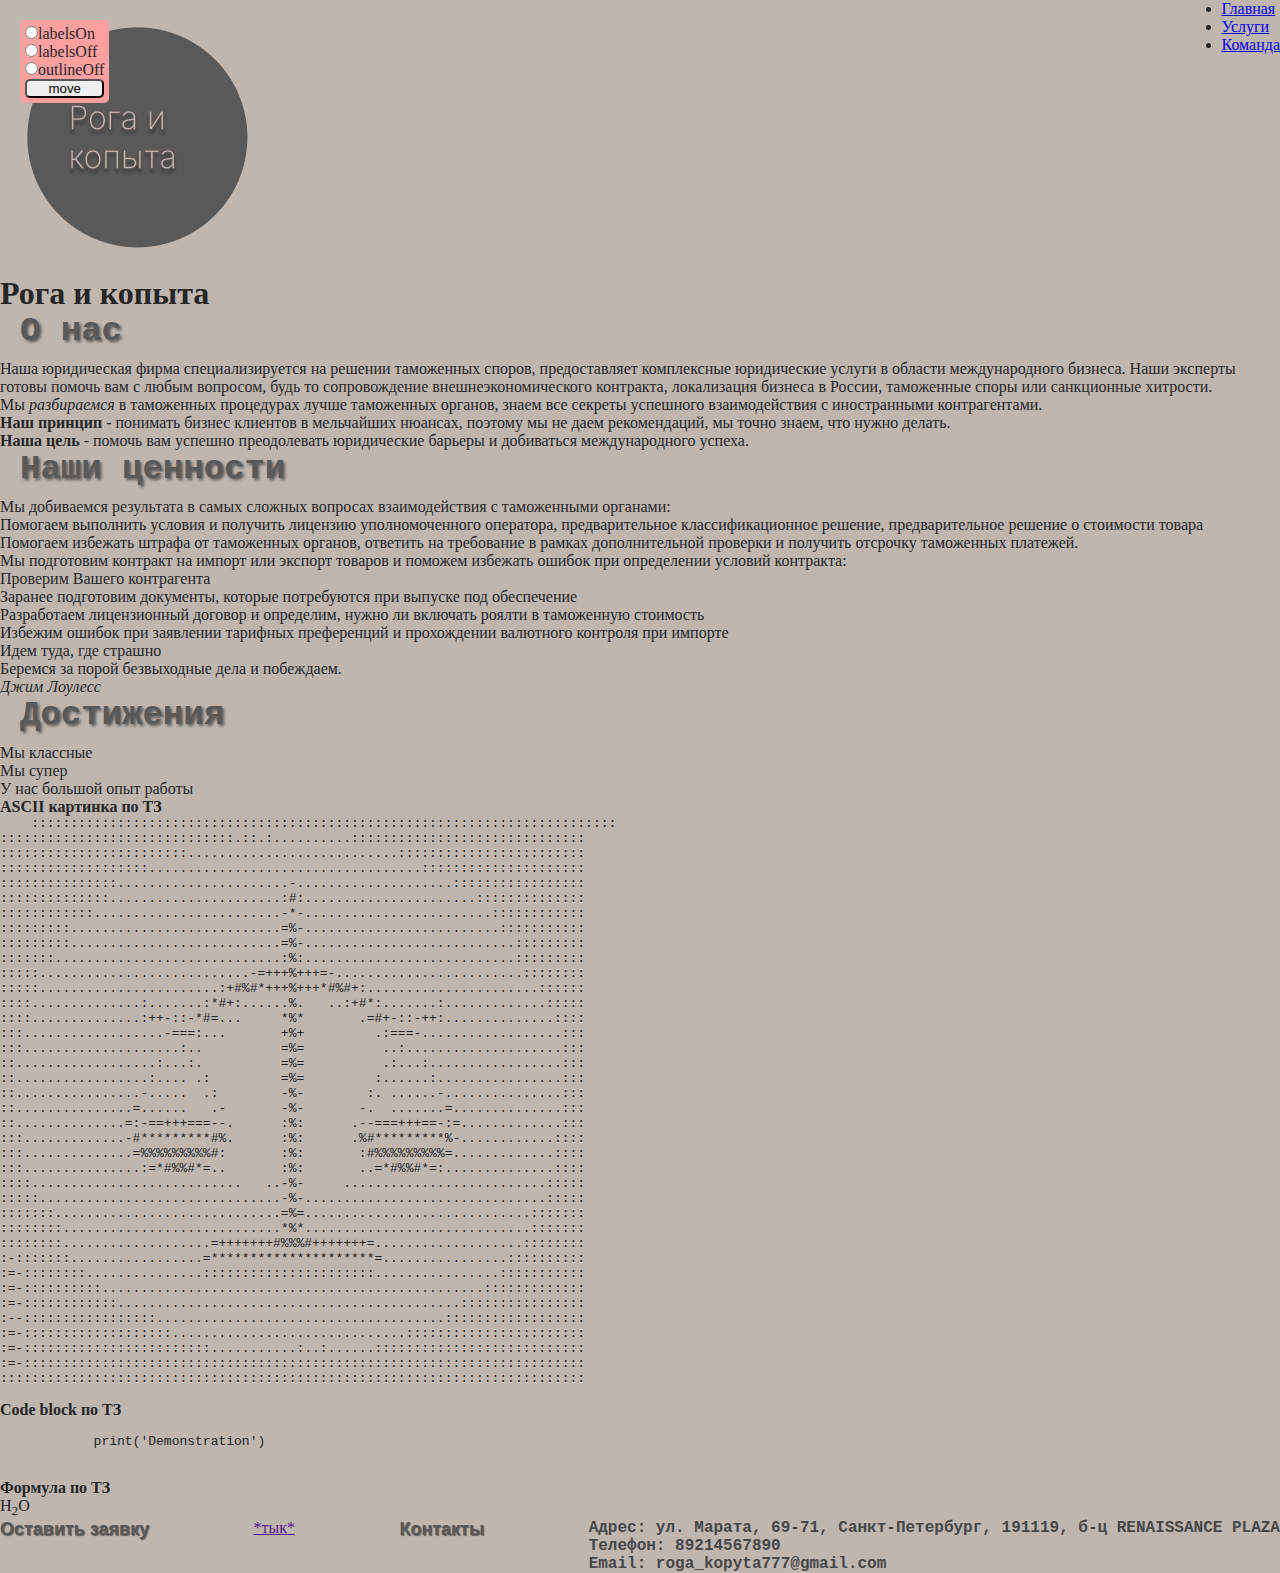
<file: index.html>
<!DOCTYPE html>
<html lang="ru">
<head>
    <meta charset="UTF-8">
    <meta name="author" content="Авсюкевич Анастасия">
    <meta name="viewport" content="width=device-width, initial-scale=1.0">
    <meta name="keywords" content="рога и копыта, юридическая помощь, о нас, наши ценности, достижения">
    <meta name="description" content="Данная страница (главная) содержит описание компании: раздел `О нас`, окно подачи заявки и всю контактную информацию">
    <title>Рога и копыта: главная</title>
    <link href="styles/main.css" rel="stylesheet" />
</head>
<body>
<script src="src/outline-control.js"></script>
<header>
    <img src="pics/logo_new.png" alt="Логотип">
    <nav>
        <li><a href="#">Главная</a></li>
        <li><a href="#">Услуги</a></li>
        <li><a href="#">Команда</a></li>
    </nav>
</header>
<main>
    <h1> Рога и копыта </h1>
    <section>
     <h2> О нас </h2>
        <p> Наша юридическая фирма специализируется на решении таможенных споров, предоставляет комплексные юридические услуги в области международного бизнеса. Наши эксперты готовы помочь вам с любым вопросом, будь то сопровождение внешнеэкономического контракта, локализация бизнеса в России, таможенные споры или санкционные хитрости.
        </p>

        <p> Мы <em>разбираемся</em> в таможенных процедурах лучше таможенных органов, знаем все секреты успешного взаимодействия с иностранными контрагентами.
        </p>

        <p> <b>Наш принцип</b> - понимать бизнес клиентов в мельчайших нюансах, поэтому мы не даем рекомендаций, мы точно знаем, что нужно делать.
        </p>

        <p> <b>Наша цель</b> - помочь вам успешно преодолевать юридические барьеры и добиваться международного успеха.
        </p>
    </section>
    <section>
        <h2> Наши ценности </h2>
        <p>
            <ul>
        <li> Мы добиваемся результата в самых сложных вопросах взаимодействия с
            таможенными органами:
        </li>
        <ol>
         <li>
            Помогаем выполнить условия и получить лицензию
            уполномоченного оператора, предварительное классификационное решение,
            предварительное решение о стоимости товара
         </li>
         <li>
            Помогаем избежать штрафа от таможенных
            органов, ответить на требование в рамках дополнительной проверки и получить
            отсрочку таможенных платежей.
         </li>
        </ol>

        <li>
            Мы подготовим контракт на импорт или экспорт товаров и поможем избежать
            ошибок при определении условий контракта:
            <ol>
                <li>
                    Проверим Вашего контрагента
                </li>
                <li>
                    Заранее подготовим документы, которые потребуются при выпуске под обеспечение
                </li>
                <li> Разработаем лицензионный договор и определим, нужно ли включать
            роялти в таможенную стоимость
                </li>
                <li>
                        Избежим ошибок при заявлении тарифных
                        преференций и прохождении валютного контроля при импорте
                </li>
            </ol>
        </li>
    </ul>
    </section>

    <aside>
        <blockquote>
            <p>Идем туда, где страшно<br>
                Беремся за порой безвыходные дела и побеждаем.
            </p>
            <cite>Джим Лоулесс
            </cite>
        </blockquote>
    </aside>
    <article>
        <h2> Достижения </h2>
        <ol>
            <li> Мы классные</li>
            <li> Мы супер </li>
            <li> У нас большой опыт работы </li>
        </ol>
    </article>
    <h4> ASCII картинка по ТЗ</h4>
    <pre>
    :::::::::::::::::::::::::::::::::::::::::::::::::::::::::::::::::::::::::::
::::::::::::::::::::::::::::::.::.:..........::::::::::::::::::::::::::::::
::::::::::::::::::::::::...........................::::::::::::::::::::::::
:::::::::::::::::::...................................:::::::::::::::::::::
:::::::::::::::......................-....................:::::::::::::::::
::::::::::::::......................:#:......................::::::::::::::
::::::::::::........................-*-........................::::::::::::
:::::::::...........................=%-.........................:::::::::::
:::::::::...........................=%-...........................:::::::::
:::::::.............................:%:...........................:::::::::
:::::...........................-=+++%+++=-........................::::::::
:::::.......................:+#%#*+++%+++*#%#+:......................::::::
::::..............:.......:*#+:......%.   ..:+#*:.......:.............:::::
::::..............:++-::-*#=...     *%*       .=#+-::-++:..............::::
:::..................-===:...       +%+         .:===-..................:::
:::....................:..          =%=          ..:....................:::
::..................:...:.          =%=          .:...:.................:::
::.................:.... .:         =%=         :......:................:::
::................-.....  .:        -%-        :. ......-...............:::
::...............=......   .-       -%-       -.  .......=..............:::
::..............=:-==+++===--.      :%:      .--===+++==-:=.............:::
:::.............-#*********#%.      :%:      .%#*********%-............::::
:::..............=%%%%%%%%%#:       :%:       :#%%%%%%%%%=.............::::
:::...............:=*#%%#*=..       :%:       ..=*#%%#*=:..............::::
::::...........................   ..-%-     ..........................:::::
:::::...............................-%-...............................:::::
:::::::.............................=%=.............................:::::::
::::::::............................*%*.............................:::::::
::::::::...................=+++++++#%%%#+++++++=...................::::::::
:-:::::::.................=*********************=................::::::::::
:=-::::::::...............::::::::::::::::::::::................:::::::::::
:=-::::::::::.................................................:::::::::::::
:=-::::::::::::............................................::::::::::::::::
:--:::::::::::::::::.....................................::::::::::::::::::
:=-:::::::::::::::::::..............................:::::::::::::::::::::::
:=-::::::::::::::::::::::::...........:..:......:::::::::::::::::::::::::::
:=-::::::::::::::::::::::::::::::::::::::::::::::::::::::::::::::::::::::::
:::::::::::::::::::::::::::::::::::::::::::::::::::::::::::::::::::::::::::
    </pre>
    <h4> Code block по ТЗ</h4>
    <pre>
        <code>
            print('Demonstration')
        </code>
    </pre>
    <h4> Формула по ТЗ</h4>
    H<sub>2</sub>O
</main>
<footer>
    <h3>
        Оставить заявку
    </h3>
    <p>  <a href="">*тык*</a> </p>
    <h3>
        Контакты
    </h3>
    <ul>
        <li>
            Адрес: ул. Марата, 69-71, Санкт-Петербург, 191119, б-ц RENAISSANCE PLAZA
        </li>
        <li>
            Телефон: 89214567890
        </li>
        <li>
            Email: roga_kopyta777@gmail.com
        </li>
    </ul>
</footer>
</body>
</html>
</file>
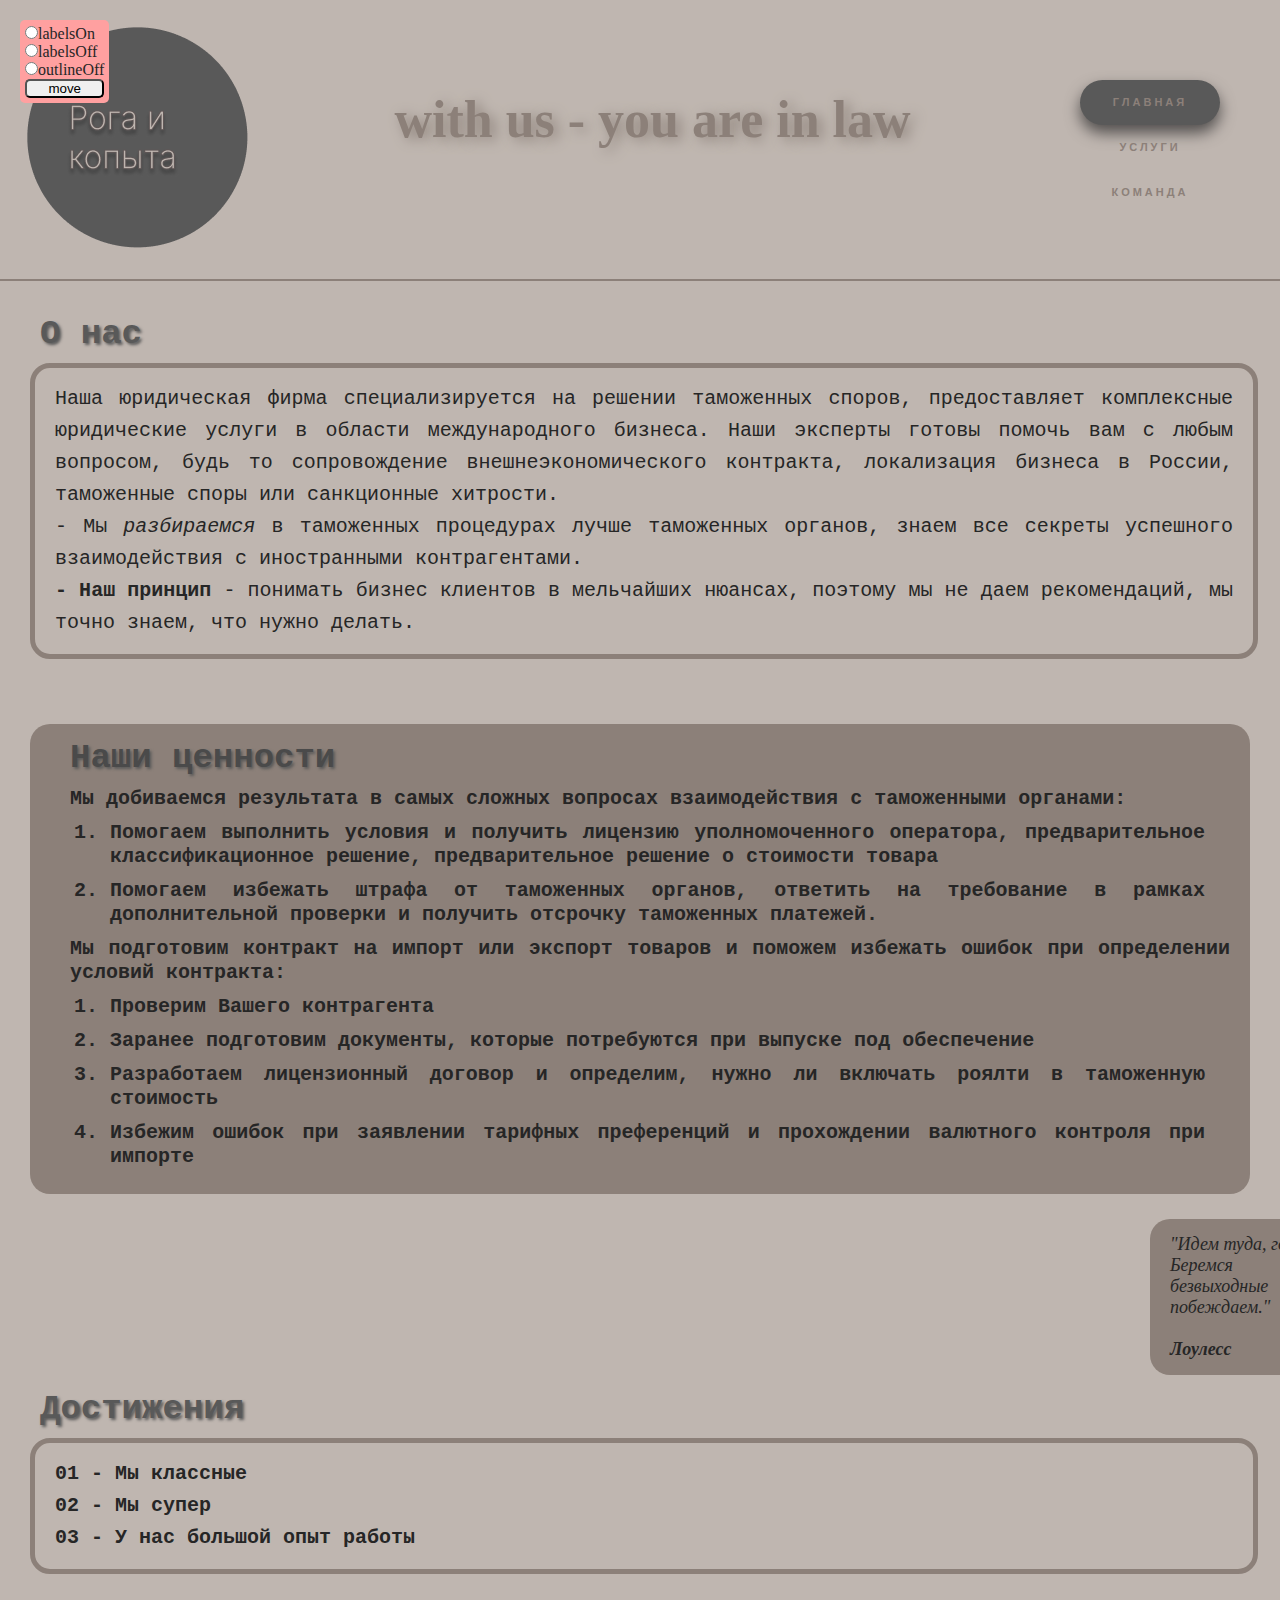
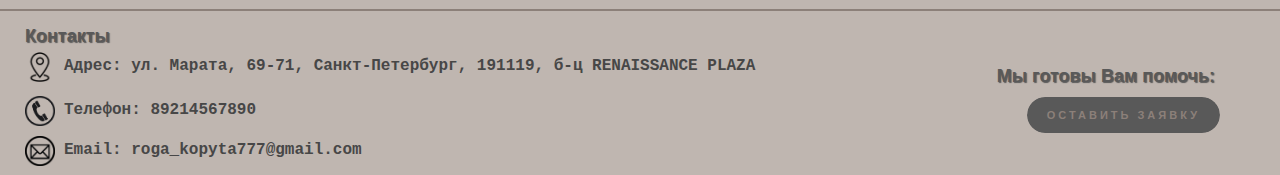
<file: pages/main.html>
<!DOCTYPE html>
<html lang="ru">
<head>
    <meta charset="UTF-8">
    <meta name="author" content="Авсюкевич Анастасия">
    <meta name="viewport" content="width=device-width, initial-scale=1.0">
    <meta name="keywords" content="рога и копыта, юридическая помощь, о нас, наши ценности, достижения">
    <meta name="description" content="Данная страница (главная) содержит описание компании: раздел О нас, окно подачи заявки и всю контактную информацию">
    <title>Рога и копыта: главная</title>
    <link href="../styles/main.css" rel="stylesheet" />
    <link href="../styles/general.css" rel="stylesheet" />

</head>
<body>
<div class="wrapper">
<script src="../src/outline-control.js"></script>
    <div class="stick">
        <header>
            <div class="logo">
                <a href="../pages/main.html">
                    <img src="../pics/logo_new.png" alt="Логотип">
                </a>
            </div>
            <div class="slogan"> <h1> with us - you are in law </h1> </div>
            <div class="menu">
                <ul>
                    <li><a class="link" href="../pages/main.html">Главная</a></li>
                    <li><a class="link" href="../pages/services.html">Услуги</a></li>
                    <li><a class="link" href="../pages/team.html">Команда</a></li>
                </ul>
            </div>
        </header>
        <div class="line"></div>
    </div>
<main>
    <div class="container">
        <div class="we">
            <section>
                <h2> О нас </h2>
                <div class="center">
                    <p> Наша юридическая фирма специализируется на решении таможенных споров, предоставляет комплексные юридические услуги в области международного бизнеса.
                        Наши эксперты готовы помочь вам с любым вопросом, будь то сопровождение внешнеэкономического контракта, локализация бизнеса в России, таможенные споры или санкционные хитрости.
                    </p>
                    <p> - Мы <em>разбираемся</em> в таможенных процедурах лучше таможенных органов, знаем все секреты успешного взаимодействия с иностранными контрагентами.
                    </p>
                    <p> <b> - Наш принцип</b> - понимать бизнес клиентов в мельчайших нюансах, поэтому мы не даем рекомендаций, мы точно знаем, что нужно делать.
                    </p>
                </div>
            </section>
        </div>
        <div class="pleasure">
            <section>
                <h2> Наши ценности </h2>
                <ul>
                    <li> Мы добиваемся результата в самых сложных вопросах взаимодействия с
                        таможенными органами:
                    </li>
                    <ol>
                        <li>
                            Помогаем выполнить условия и получить лицензию
                            уполномоченного оператора, предварительное классификационное решение,
                            предварительное решение о стоимости товара
                        </li>
                        <li>
                            Помогаем избежать штрафа от таможенных
                            органов, ответить на требование в рамках дополнительной проверки и получить
                            отсрочку таможенных платежей.
                        </li>
                    </ol>
                    <li>
                        Мы подготовим контракт на импорт или экспорт товаров и поможем избежать
                        ошибок при определении условий контракта:
                    </li>
                    <ol>
                        <li>
                            Проверим Вашего контрагента
                        </li>
                        <li>
                            Заранее подготовим документы, которые потребуются при выпуске под обеспечение
                        </li>
                        <li> Разработаем лицензионный договор и определим, нужно ли включать
                            роялти в таможенную стоимость
                        </li>
                        <li>
                            Избежим ошибок при заявлении тарифных
                            преференций и прохождении валютного контроля при импорте
                        </li>
                    </ol>
                </ul>
            </section>
        </div>
        <div id="sidebar">
            <section>
                <aside>
                    <blockquote>
                        <p>"Идем туда, где страшно<br>
                            Беремся за порой безвыходные дела и побеждаем."
                        </p>
                        <cite>Джим Лоулесс
                        </cite>
                    </blockquote>
                </aside>
            </section>
        </div>
        <div class="achievements">
            <section>
                <div>
                    <article>
                        <h2> Достижения </h2>
                        <div class="center">
                            <ol>
                                <li> 01 - Мы классные</li>
                                <li> 02 - Мы супер </li>
                                <li> 03 - У нас большой опыт работы </li>
                            </ol>
                        </div>
                    </article>
                </div>
            </section>
        </div>
    </div>
</main>
<div class="line"></div>
<footer>
    <div class="contacts">
        <h3>
            Контакты
        </h3>
        <div class="address">
            <a href="https://maps.app.goo.gl/PKynoX3c9Lw77SKC9">
                <img src="../pics/address_2.png" alt="Адрес">
            </a>
            <li>
                Адрес: ул. Марата, 69-71, Санкт-Петербург, 191119, б-ц RENAISSANCE PLAZA
            </li>
        </div>
        <div class="phone">
            <img src="../pics/phone.png" alt="Телефон">
            <li>
                Телефон: 89214567890
            </li>
        </div>
        <div class="email">
            <a href="https://www.google.com/url?sa=t&source=web&rct=j&opi=89978449&url=https://www.google.com/intl/ru/gmail/about/&ved=2ahUKEwiSkMry4_SIAxWvEhAIHYmPA9EQFnoECAgQAQ&usg=AOvVaw2F5WNzU4dZeDIZB61Xn48l">
                <img src="../pics/email.png" alt="Почта">
            </a>
            <li>
                Email: roga_kopyta777@gmail.com
            </li>
        </div>
    </div>
    <div class="help">
        <h3 >
            Мы готовы Вам помочь:
        </h3>
        <a href="" class="button">Оставить заявку</a>
    </div>
</footer>
</div>
</body>
</html>
</file>
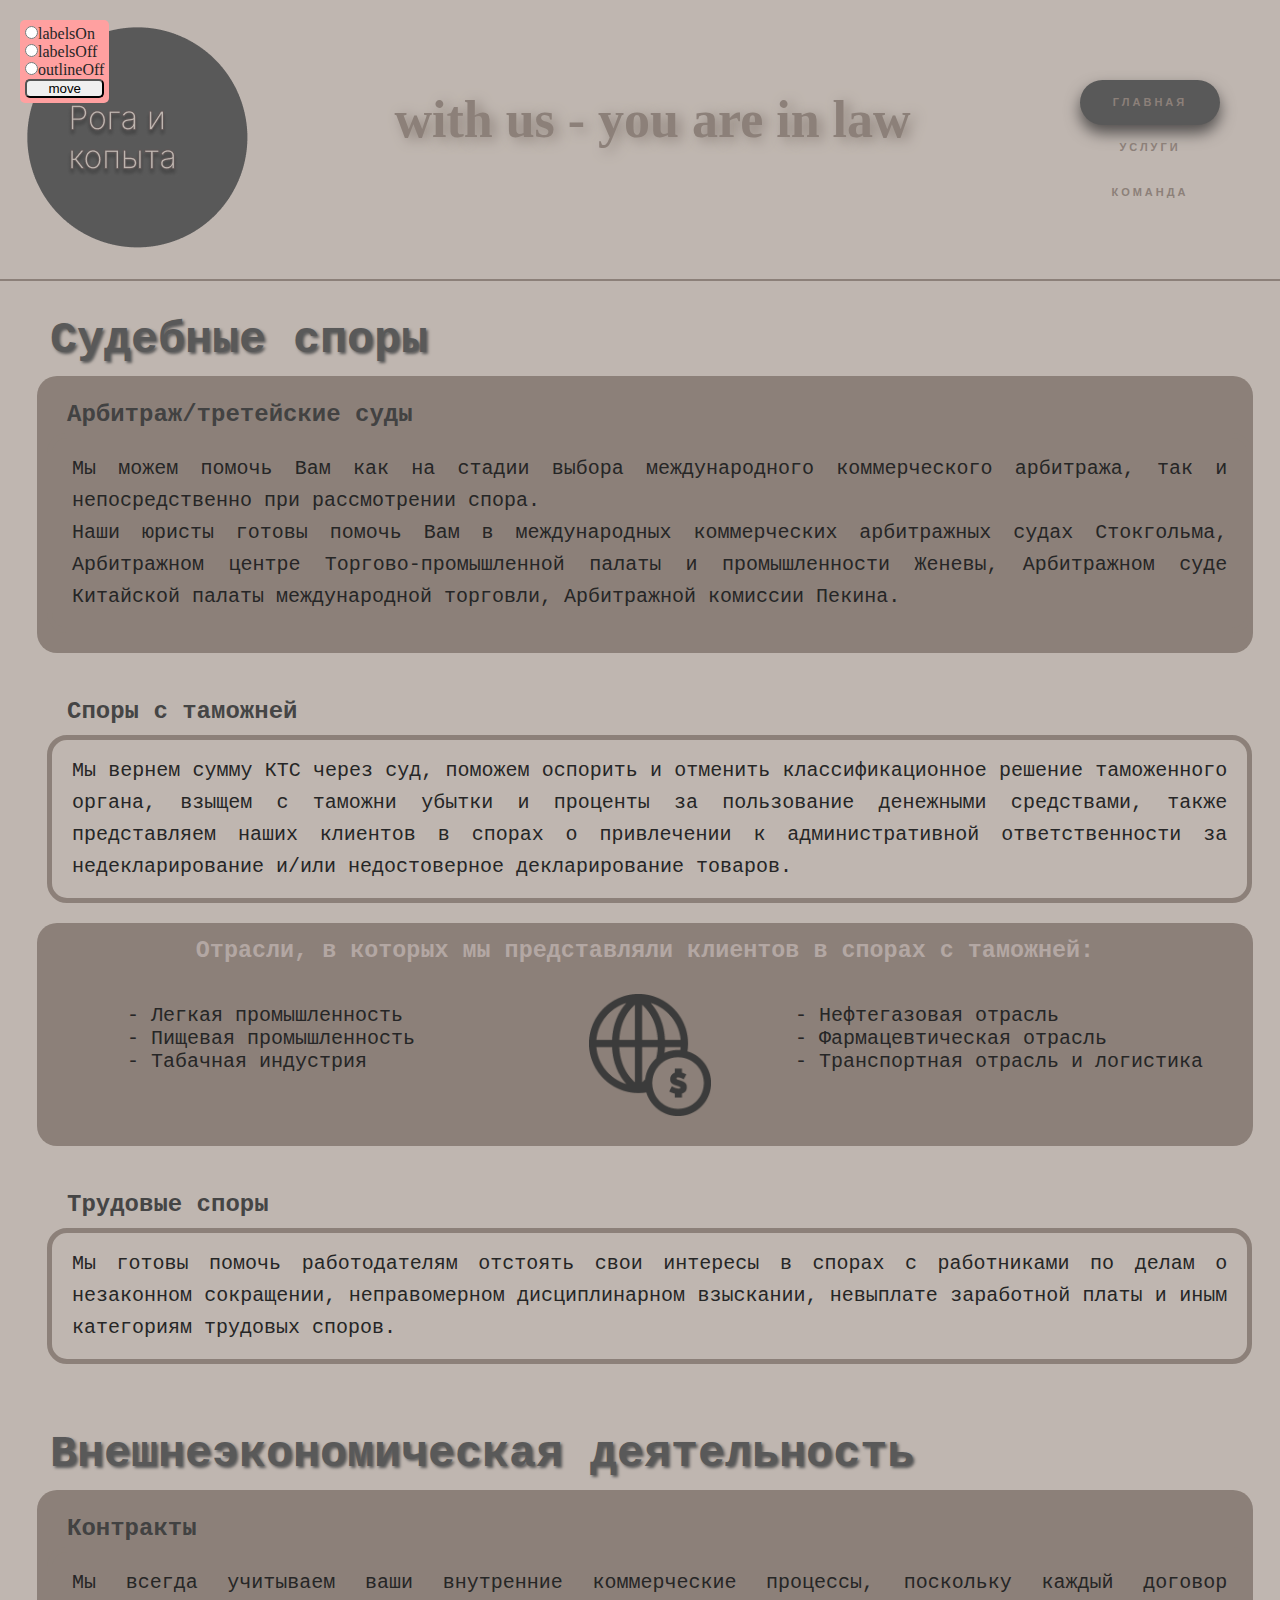
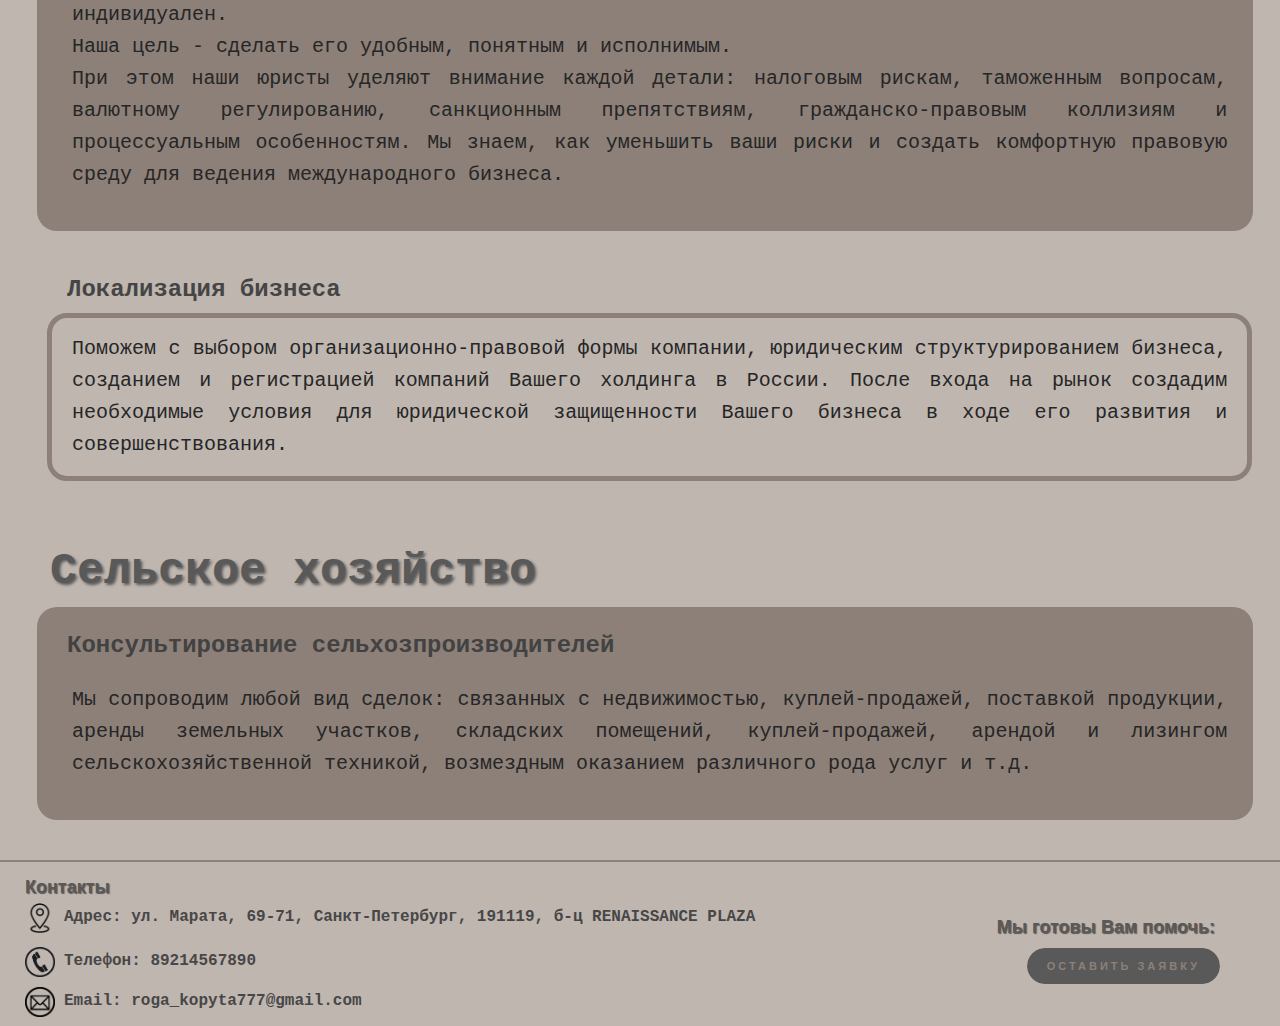
<file: pages/services.html>
<!DOCTYPE html>
<html lang="ru">
<head>
    <meta charset="UTF-8">
    <meta name="author" content="Авсюкевич Анастасия">
    <meta name="viewport" content="width=device-width, initial-scale=1.0">
    <meta name="keywords" content="рога и копыта, судебные споры, внешнеэкономическая деятельность, сельское хозяйство, трудовые споры, споры с таможней">
    <meta name="description" content="Данная страница (услуги) содержит описание предоставляемых компанией услуг">
    <title>Рога и копыта: услуги</title>
    <link href="../styles/services.css" rel="stylesheet" />
    <link href="../styles/general.css" rel="stylesheet" />
</head>
<body>
<div class="wrapper">
<script src="../src/outline-control.js"></script>
    <div class="stick">
        <header>
            <div class="logo">
                <a href="../pages/main.html">
                    <img src="../pics/logo_new.png" alt="Логотип">
                </a>
            </div>
            <div class="slogan"> <h1> with us - you are in law </h1> </div>
            <div class="menu">
                <ul>
                    <li><a class="link" href="../pages/main.html">Главная</a></li>
                    <li><a class="link" href="../pages/services.html">Услуги</a></li>
                    <li><a class="link" href="../pages/team.html">Команда</a></li>
                </ul>
            </div>
        </header>
        <div class="line"></div>
    </div>
<main>
    <div class="container">
        <h1> Судебные споры </h1>
        <div class="litigation">
            <section>
                <h2 class="in">
                    Арбитраж/третейские суды
                </h2>
                <div class="center">
                    <p> Мы можем помочь Вам как на стадии выбора международного коммерческого арбитража,
                        так и непосредственно при рассмотрении спора.
                    </p>
                    <p> Наши юристы готовы помочь Вам в международных коммерческих арбитражных судах Стокгольма, Арбитражном центре Торгово-промышленной палаты и промышленности Женевы,
                        Арбитражном суде Китайской палаты международной торговли, Арбитражной комиссии Пекина.
                    </p>
                </div>
            </section>
        </div>
        <div class="customs">
            <section>
                <h2 class="out"> Споры с таможней </h2>
                <div class="center">
                    <p> Мы вернем сумму КТС через суд, поможем оспорить и отменить
                        классификационное решение таможенного органа, взыщем с таможни убытки и
                        проценты за пользование денежными средствами, также представляем наших
                        клиентов в спорах о привлечении к административной ответственности за
                        недекларирование и/или недостоверное декларирование товаров.
                    </p>
                </div>
                <div class="industry">
                    <h3> Отрасли, в которых мы представляли клиентов в спорах с таможней:</h3>
                    <div class="industries">
                        <div class="left">
                            <li id="1">
                                - Легкая промышленность
                            </li>
                            <li id="2">
                                - Пищевая промышленность
                            </li>
                            <li id="3">
                                - Табачная индустрия
                            </li>
                        </div>
                        <img src="../pics/industry.png">
                        <div class="right">
                            <li id="4">
                                - Нефтегазовая отрасль
                            </li>
                            <li id="5">
                                - Фармацевтическая отрасль
                            </li>
                            <li id="6">
                                - Транспортная отрасль и логистика
                            </li>
                        </div>
                    </div>
                </div>
            </section>
        </div>
        <div class="job">
            <section>
                <h2 class="out"> Трудовые споры </h2>
                <div class="center">
                    <p> Мы готовы помочь работодателям отстоять свои интересы в спорах с работниками по делам о незаконном сокращении,
                        неправомерном дисциплинарном взыскании, невыплате заработной платы и иным категориям трудовых споров.
                    </p>
                </div>
            </section>
        </div>

        <h1> Внешнеэкономическая деятельность </h1>
        <div class="contracts">
            <section>
                <h2 class="in"> Контракты </h2>
                <div class="center">
                    <p> Мы всегда учитываем ваши внутренние коммерческие процессы, поскольку каждый договор индивидуален.</p>
                    <p> Наша цель - сделать его удобным, понятным и исполнимым. </p>
                    <p> При этом наши юристы уделяют внимание каждой детали: налоговым рискам, таможенным вопросам, валютному регулированию, санкционным препятствиям, гражданско-правовым коллизиям и процессуальным особенностям.
                        Мы знаем, как уменьшить ваши риски и создать комфортную правовую среду для ведения международного бизнеса.
                    </p>
                </div>
            </section>
        </div>
        <div class="business">
            <section>
                <h2 class="out"> Локализация бизнеса </h2>
                <div class="center">
                    <p>
                        Поможем с выбором организационно-правовой формы компании, юридическим структурированием бизнеса, созданием и регистрацией компаний Вашего холдинга в России.
                        После входа на рынок создадим необходимые условия для юридической защищенности Вашего бизнеса в ходе его развития и совершенствования.
                    </p>
                </div>
            </section>
        </div>

        <h1> Сельское хозяйство </h1>
        <div class="farming">
            <section>
                <h2 class="in"> Консультирование сельхозпроизводителей </h2>
                <div class="center">
                    <p>
                        Мы сопроводим любой вид сделок: связанных с недвижимостью, куплей-продажей, поставкой продукции, аренды земельных участков, складских помещений, куплей-продажей, арендой и лизингом сельскохозяйственной техникой, возмездным оказанием различного рода услуг и т.д.
                    </p>
                </div>
            </section>
        </div>
    </div>
</main>
<div class="line"></div>
<footer>
    <div class="contacts">
        <h3>
            Контакты
        </h3>
        <div class="address">
            <a href="https://maps.app.goo.gl/PKynoX3c9Lw77SKC9">
                <img src="../pics/address_2.png" alt="Адрес">
            </a>
            <li>
                Адрес: ул. Марата, 69-71, Санкт-Петербург, 191119, б-ц RENAISSANCE PLAZA
            </li>
        </div>
        <div class="phone">
            <img src="../pics/phone.png" alt="Телефон">
            <li>
                Телефон: 89214567890
            </li>
        </div>
        <div class="email">
            <a href="https://www.google.com/url?sa=t&source=web&rct=j&opi=89978449&url=https://www.google.com/intl/ru/gmail/about/&ved=2ahUKEwiSkMry4_SIAxWvEhAIHYmPA9EQFnoECAgQAQ&usg=AOvVaw2F5WNzU4dZeDIZB61Xn48l">
                <img src="../pics/email.png" alt="Почта">
            </a>
            <li>
                Email: roga_kopyta777@gmail.com
            </li>
        </div>
    </div>
    <div class="help">
        <h3 >
            Мы готовы Вам помочь:
        </h3>
        <a href="" class="button">Оставить заявку</a>
    </div>
</footer>
</div>
</body>
</html>
</file>
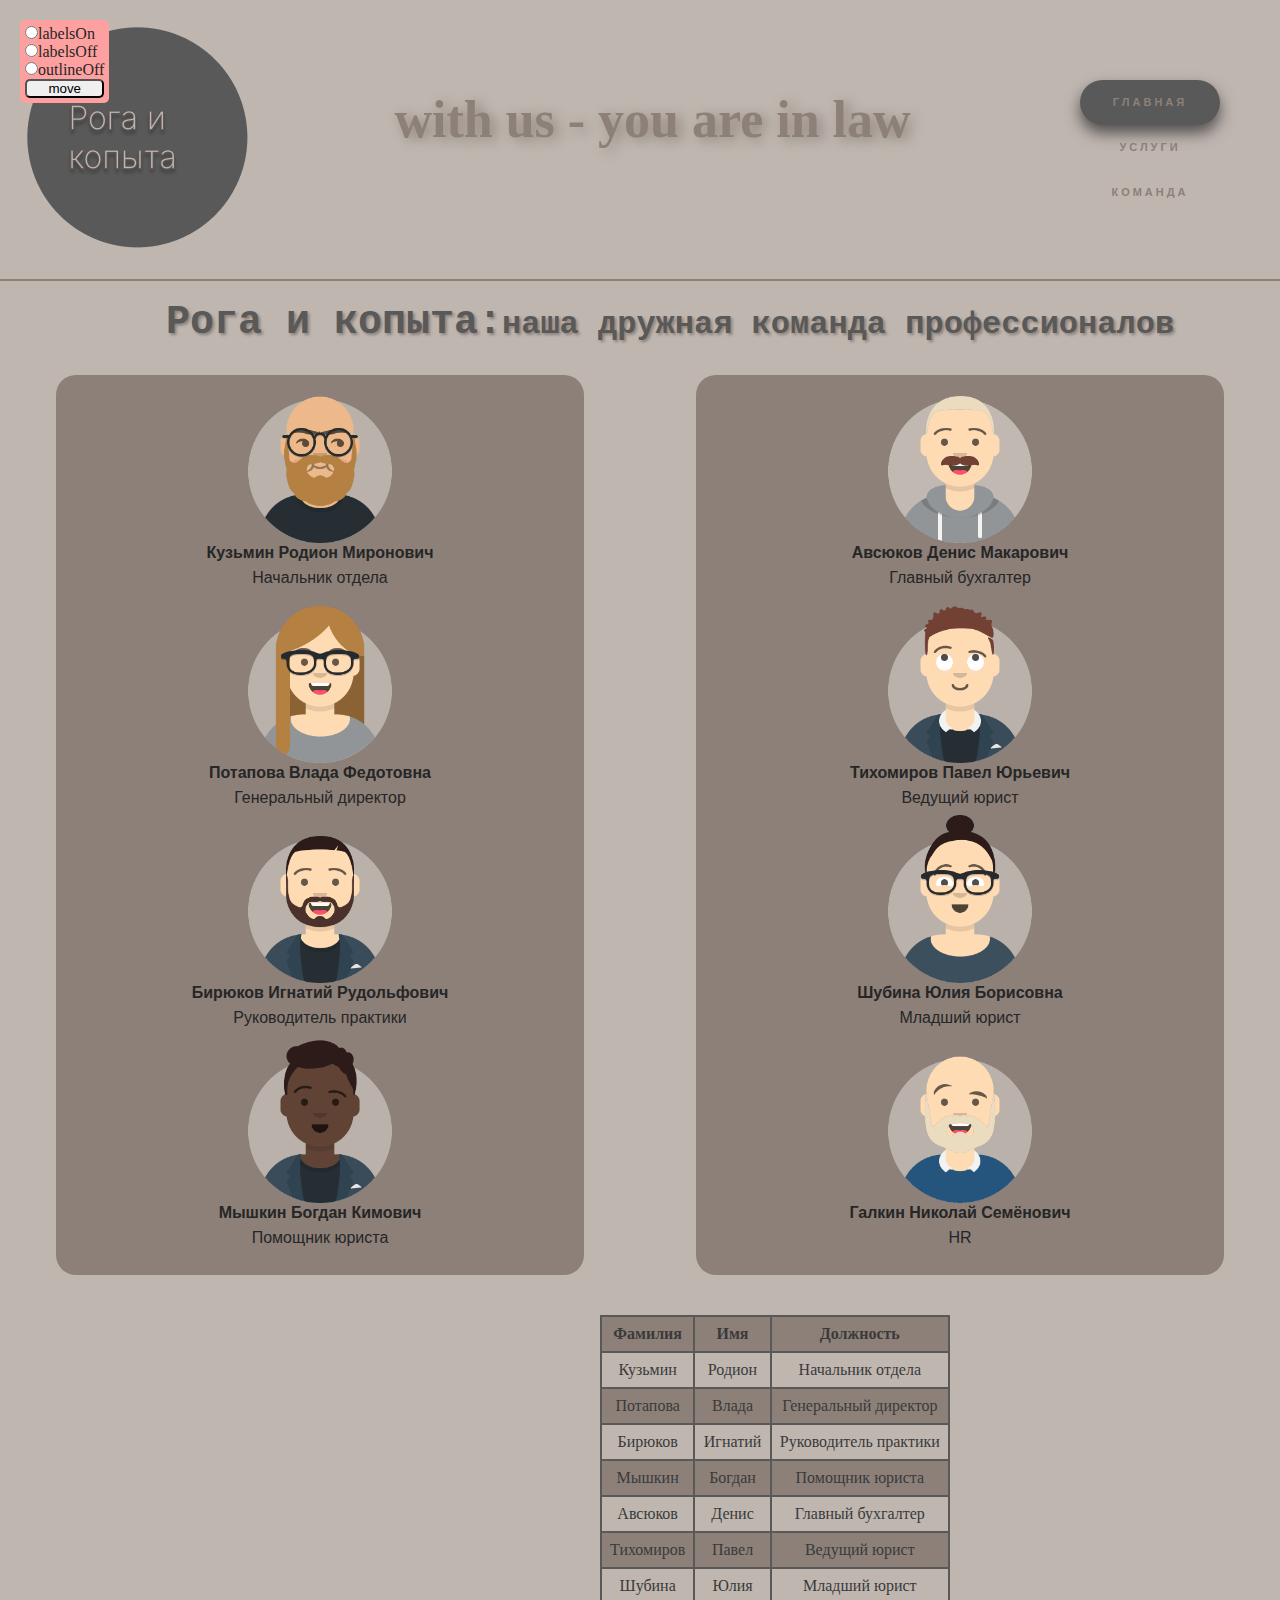
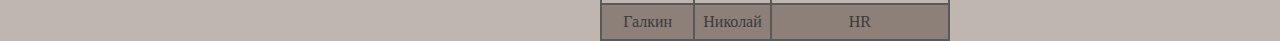
<file: pages/team.html>
<!DOCTYPE html>
<html lang="ru">
<head>
    <meta charset="UTF-8">
    <meta name="author" content="Авсюкевич Анастасия">
    <meta name="viewport" content="width=device-width, initial-scale=1.0">
    <meta name="keywords" content="рога и копыта, юридическая помощь, о нас, наши ценности, достижения">
    <meta name="description" content="Данная страница (команда) содержит описание членов команды компании">
    <title>Рога и копыта: команда</title>
    <link href="../styles/team.css" rel="stylesheet" />
    <link href="../styles/general.css" rel="stylesheet" />

</head>
<body>
<div class="wrapper">
<script src="../src/outline-control.js"></script>
<div class="stick">
    <header>
        <div class="logo">
            <a href="../pages/main.html">
                <img src="../pics/logo_new.png" alt="Логотип">
            </a>
        </div>
        <div class="slogan"> <h1> with us - you are in law </h1> </div>
        <div class="menu">
            <ul>
                <li><a class="link" href="../pages/main.html">Главная</a></li>
                <li><a class="link" href="../pages/services.html">Услуги</a></li>
                <li><a class="link" href="../pages/team.html">Команда</a></li>
            </ul>
        </div>
    </header>
    <div class="line"></div>
</div>
<main>
    <h1> Рога и копыта:<span>наша дружная команда профессионалов</span></h1>
        <div class="box">
            <div class="left">
                <ul>
                    <li>
                        <figure><img src="../pics/avatar_1.png" alt="Адрес"> </figure>
                        <div>
                            <p> <span>Кузьмин Родион Миронович</span> </p>
                            <p> Начальник отдела </p>
                         </div>
                    </li>
                    <li>
                        <figure><img src="../pics/avatar_2.png" alt="Телефон"> </figure>
                        <div>
                            <p> <span>Потапова Влада Федотовна </span></p>
                            <p> Генеральный директор </p>
                        </div>
                    </li>
                    <li>
                        <figure> <img src="../pics/avatar_3.png" alt="Почта"> </figure>
                        <div>
                            <p><span> Бирюков Игнатий Рудольфович </span></p>
                            <p> Руководитель практики </p>
                        </div>
                    </li>
                    <li>
                        <figure> <img src="../pics/avatar_4.png" alt="Почта"> </figure>
                        <div>
                            <p> <span>Мышкин Богдан Кимович </span></p>
                            <p class="end"> Помощник юриста </p>
                        </div>
                    </li>
                </ul>
            </div>
            <div class="right">
                <ul>
                    <li>
                        <figure> <img src="../pics/avatar_5.png" alt="Почта"> </figure>
                        <div>
                            <p> <span> Авсюков Денис Макарович </span></p>
                            <p> Главный бухгалтер </p>
                        </div>
                    </li>
                    <li>
                        <figure> <img src="../pics/avatar_7.png" alt="Почта"> </figure>
                        <div>
                            <p><span> Тихомиров Павел Юрьевич</span></p>
                            <p> Ведущий юрист </p>
                        </div>
                    </li>
                    <li>
                        <figure> <img src="../pics/avatar_6.png" alt="Почта"> </figure>
                        <div>
                            <p> <span> Шубина Юлия Борисовна </span></p>
                            <p> Младший юрист </p>
                        </div>
                    </li>
                    <li>
                        <figure> <img src="../pics/avatar_8.png" alt="Почта"> </figure>
                        <div>
                            <p> <span>Галкин Николай Семёнович </span></p>
                            <p class="end"> HR </p>
                        </div>
                    </li>
                </ul>
            </div>
        </div>
    <div class="table-example">
        <table class="table-info">
            <tbody>
                <tr>
                    <th>Фамилия</th>
                    <th>Имя</th>
                    <th>Должность</th>
                </tr>
                <tr>
                    <td>Кузьмин</td>
                    <td>Родион</td>
                    <td>Начальник отдела</td>
                </tr>
                <tr>
                    <td>Потапова</td>
                    <td>Влада</td>
                    <td>Генеральный директор</td>
                </tr>
                <tr>
                    <td>Бирюков</td>
                    <td>Игнатий</td>
                    <td>Руководитель практики</td>
                </tr>
                <tr>
                    <td>Мышкин</td>
                    <td>Богдан</td>
                    <td>Помощник юриста</td>
                </tr>
                <tr>
                    <td>Авсюков</td>
                    <td>Денис</td>
                    <td>Главный бухгалтер </td>
                </tr>
                <tr>
                    <td>Тихомиров</td>
                    <td>Павел</td>
                    <td>Ведущий юрист</td>
                </tr>
                <tr>
                    <td>Шубина</td>
                    <td>Юлия</td>
                    <td>Младший юрист</td>
                </tr>
                <tr>
                    <td>Галкин</td>
                    <td>Николай</td>
                    <td>HR</td>
                </tr>
            </tbody>
        </table>
    </div>
</main>
</div>
</body>
</html>
</file>
<file: styles/main.css>
*{
    margin: 0;
    padding: 0;
    top: 0;
    left: 0;
}

html{
    width: 100%;
    height: 100%;
    background: #BFB6B0 ;
    color: #262626;
}

header{
    display: flex;
    justify-content: space-between;
    flex-direction: row;
}

.link {
    margin-top: 100px;
    text-decoration: none;
}

.container{
    position: relative;
}


.slogan{
    position: relative;
    font-size: 26px;
    text-shadow: 5px 3px 13px #8C8079;
    top: 90px;
    text-align: center;
    color: #8C8079;
}

.menu:hover {
    background: #262626;
    box-shadow: 0 15px 20px ;
    color: white;
    transform: translateY(-7px);
}

.li {
    display: block;
    padding: 10px;
}

.menu li{
    list-style-type: none;
}

.menu li a {
    text-decoration: none;
    color: #8C8079;
}

.menu li:hover {
    background-color: #e9e9e9;
}

.line {
    border-bottom: 2px solid #8C8079;
}




.container{
    display: flex;
    flex-direction: column;
    justify-content: space-between;
    align-content: space-between;
}

.we{
    color: #262626;
    font-family: Courier New, monospace;
    font-size: 20px;
    font-stretch: ultra-expanded;
    font-weight: 500;
    background-size: cover;
    margin: 15px 20px 30px;

}

h2{
    color: #595959;
    text-shadow: #595959 2px 2px 3px;
    font-family: Courier New, monospace;
    font-style: normal;
    font-weight: 1080;
    background-size: cover;
    font-size: 34px;
    margin-left: 20px;
    margin-bottom: 10px;
}

.pleasure h2{
    color: #4a4a4a;
}


.pleasure{
    background-color: #8C8079;
    border-radius: 20px;
    list-style-type: none;
    padding: 15px 20px;
    margin: 15px 30px 15px;
}

.pleasure li{
    background-size: cover;
    text-align: justify;
    line-height: 1.2;
    margin-left: 20px;
    margin-bottom: 10px;
    color: #262626;
    font-family: Courier New, monospace;
    font-size: 20px;
    font-stretch: ultra-expanded;
    font-weight: 550;
}

.pleasure ul{
    list-style-type: none;
}

.pleasure ol{
    margin-left: 40px;
    text-align: justify;
    margin-right: 25px;
}


#sidebar {
    background-color: #8C8079;
    font-family: Times, Times New Roman, serif;
    font-style: italic;
    font-size: 18px;
    font-stretch: ultra-expanded;
    font-weight: 300;
    border-radius: 20px ;
    width: 18%;
    height: 40%;
    text-align: justify;
    padding: 15px 20px;
    margin-top: 10px;
    margin-left: 1150px;
}

#sidebar cite{
    padding-left: 150px;
    font-weight: 600;
}
.achievements{
    margin: 15px 20px 15px;
    color: #262626;
    font-family: Courier New, monospace;
    font-size: 20px;
    font-stretch: ultra-expanded;
    font-weight: 550;
}
.achievements ol{
    list-style-type: none;
}



footer{
    display: flex;
    justify-content: space-between;
    flex-direction: row;
}

footer h3{
    color: #595959;
    font-family: 'Montserrat', sans-serif;
    font-style: normal;
    font-weight: 880;
    background-size: cover;
    font-size: 18px;
    text-shadow: #595959 1px 1px 1px;
}

.help{
    float:right;
    margin-right: 60px;
    margin-top: 55px;
    margin-bottom: 30px;
}

.help h3{
    margin-left: 10px;
}

.contacts h3{
    margin-top: 15px;
    margin-right: 5px;
}

.contacts{
    display: flex;
    flex-direction: column;
    align-content: space-around;
    float: left;
    margin-left: 25px;
}

footer li{
    list-style-type: none;
}

footer img{
    width: 30px;
    height: 30px;
}

.address{
    display: flex;
    flex-direction: row;
    justify-content: space-around;
}

.address img{
    margin-top: 5px;
    padding-bottom: 5px;
}

.address li{
    margin-top: 10px;
    margin-left: 9px;
}

.address a{
    text-decoration: none;
}

.phone{
    display: flex;
    flex-direction: row;
}

.phone img{
    margin-top: 5px;
    padding-bottom: 5px;
}

.phone li{
    margin-top: 10px;
    margin-left: 9px;
}

.email{
    display: flex;
    flex-direction: row;
}

.email img{
    margin-top: 5px;
    padding-bottom: 5px;
}

.email li{
    margin-top: 10px;
    margin-left: 9px;
}


.email a{
    text-decoration: none;
}

footer li{
    font-family: Courier New, monospace;
    font-weight: 600;
    color: #474747;
    text-decoration: none;
}
</file>
<file: styles/general.css>
.menu {
    list-style-type: none;
    padding: 0;
    width: 140px;
    line-height: 45px;
    margin-top: 80px;
    margin-left: 50px;
    margin-right: 60px;
    text-decoration: none;
    display: inline-block;
    height: 45px;
    border-radius: 45px;
    font-family: 'Montserrat', sans-serif;
    font-size: 11px;
    text-transform: uppercase;
    text-align: center;
    letter-spacing: 3px;
    font-weight: 600;
    color: #524f4e;
    background: #595959;
    box-shadow: 0 8px 15px ;
    transition: .3s;
}


.center{
    border: 5px solid #8C8079;
    border-radius: 20px;
    height: 100%;
    width: 95%;
    font-size: 20px;
    margin-left: 10px;
    margin-bottom: 20px;
    line-height: 1.6;
    text-align: justify;
    padding: 15px 20px;
}


.button {
    font-family: 'Montserrat', sans-serif;
    font-size: 11px;
    text-transform: uppercase;
    text-align: center;
    letter-spacing: 3px;
    font-weight: 600;

    margin-left: 40px;
    margin-top: 10px;
    text-decoration: none;
    display: inline-block;
    padding: .75rem 1.25rem;
    border-radius: 10rem;
    color: #8C8079;
    transition: all .3s;
    position: relative;
    overflow: hidden;
    z-index: 1;
    &:after {
        content: '';
        position: absolute;
        bottom: 0;
        left: 0;
        width: 100%;
        height: 100%;
        background-color: #595959;
        border-radius: 10rem;
        z-index: -2;
    }
    &:before {
        content: '';
        position: absolute;
        bottom: 0;
        left: 0;
        width: 0;
        height: 100%;
        background-color: #262626;
        transition: all .3s;
        border-radius: 10rem;
        z-index: -1;
    }
    &:hover {
        color: #BFB6B0;
        &:before {
            width: 100%;
        }
    }
}


.stick{
    position: fixed;
    top:0;
    width: 100%;
    background:#BFB6B0;
    z-index: 1000;
}

main{
    margin-top: 300px;
}
</file>
<file: styles/services.css>
*{
    margin: 0;
    padding: 0;
    top: 0;
    left: 0;
}

html{
    width: 100%;
    height: 100vh;
    background: #BFB6B0 ;
    color: #262626;
}

header{
    display: flex;
    justify-content: space-between;
}

.link {
    margin-top: 100px;
    text-decoration: none;
}

.slogan{
    position: relative;
    font-size: 26px;
    text-shadow: 5px 3px 13px #8C8079;
    top: 90px;
    text-align: center;
    color: #8C8079;
}

.menu:hover {
    background: #262626;
    box-shadow: 0 15px 20px ;
    color: white;
    transform: translateY(-7px);
}

.li {
    display: block;
    padding: 10px;
}

.menu li{
    list-style-type: none;
}

.menu li a {
    text-decoration: none;
    color: #8C8079;
}

.menu li:hover {
    background-color: #e9e9e9;
}

.line {
    border-bottom: 2px solid #8C8079;
}




.container{
    position: relative;
    display: flex;
    flex-direction: column;
    justify-content: space-between;
    align-content: space-between;
}

main h1{
    color: #595959;
    text-shadow: #595959 2px 2px 3px;
    font-family: Courier New, monospace;
    font-style: normal;
    font-weight: 1080;
    background-size: cover;
    font-size: 45px;
    margin-left: 50px;
    margin-bottom: 10px;
    margin-top: 15px;
}



h2{
    color: #595959;
    font-family: Courier New, monospace;
    font-style: normal;
    font-weight: 1080;
    background-size: cover;
    font-size: 24px;
    margin-left: 30px;
    margin-bottom: 5px;
    padding-top: 15px;
}

.in{
    color: #424242;
    margin-top: 10px;
}

.out{
    color: #454545;
    margin-bottom: 10px;
}

.litigation{
    margin-left: 37px;
    width: 95%;
    color: #262626;
    font-family: Courier New, monospace;
    font-size: 20px;
    font-stretch: ultra-expanded;
    font-weight: 500;
    background-size: cover;
    margin-bottom: 30px;
    background-color: #8C8079;
    border-radius: 20px;

}

.customs{
    margin-left: 37px;
    width: 95%;
    color: #262626;
    font-family: Courier New, monospace;
    font-size: 20px;
    font-stretch: ultra-expanded;
    font-weight: 500;
    background-size: cover;
    margin-bottom: 30px;
}


.industry{
    background-color: #8C8079;
    border-radius: 20px;
    text-align: justify;
}

.industries{
    list-style-type: none;
    display: flex;
    flex-direction: row;
    justify-content: space-between;
    padding-top: 30px;
    padding-bottom: 30px;
}

.industry h3{
    color: #b3a7a3;
    padding-top: 15px;
    text-align: center;
}

.industry img{
    width: 10%;
    height: 10%;
    color: #262626;
    margin-left: 90px;
}

.left{
   padding-left: 90px;
    padding-top: 10px;
}

.right{
    padding-right: 50px;
    padding-top: 10px;
}


.job{
    margin-left: 37px;
    width: 95%;
    color: #262626;
    font-family: Courier New, monospace;
    font-size: 20px;
    font-stretch: ultra-expanded;
    font-weight: 500;
    background-size: cover;
    margin-bottom: 30px;
}

.contracts{
    margin-left: 37px;
    width: 95%;
    color: #262626;
    font-family: Courier New, monospace;
    font-size: 20px;
    font-stretch: ultra-expanded;
    font-weight: 500;
    background-size: cover;
    margin-bottom: 30px;
    background-color: #8C8079;
    border-radius: 20px;
}

.business{
    margin-left: 37px;
    width: 95%;
    color: #262626;
    font-family: Courier New, monospace;
    font-size: 20px;
    font-stretch: ultra-expanded;
    font-weight: 500;
    background-size: cover;
    margin-bottom: 30px;
}

.farming{
    margin-left: 37px;
    width: 95%;
    color: #262626;
    font-family: Courier New, monospace;
    font-size: 20px;
    font-stretch: ultra-expanded;
    font-weight: 500;
    background-size: cover;
    background-color: #8C8079;
    border-radius: 20px;
    margin-bottom: 40px;
}



footer{
    display: flex;
    justify-content: space-between;
    flex-direction: row;
}

footer h3{
    color: #595959;
    font-family: 'Montserrat', sans-serif;
    font-style: normal;
    font-weight: 880;
    background-size: cover;
    font-size: 18px;
    text-shadow: #595959 1px 1px 1px;
}

.help{
    float:right;
    margin-right: 60px;
    margin-top: 55px;
    margin-bottom: 30px;
}

.help h3{
    margin-left: 10px;
}

.contacts h3{
    margin-top: 15px;
    margin-right: 5px;
}

.contacts{
    display: flex;
    flex-direction: column;
    align-content: space-around;
    float: left;
    margin-left: 25px;
}

footer li{
    list-style-type: none;
}

footer img{
    width: 30px;
    height: 30px;
}

.address{
    display: flex;
    flex-direction: row;
    justify-content: space-around;
}

.address img{
    margin-top: 5px;
    padding-bottom: 5px;
}

.address li{
    margin-top: 10px;
    margin-left: 9px;
}

.address a{
    text-decoration: none;
}

.phone{
    display: flex;
    flex-direction: row;
}

.phone img{
    margin-top: 5px;
    padding-bottom: 5px;
}

.phone li{
    margin-top: 10px;
    margin-left: 9px;
}

.email{
    display: flex;
    flex-direction: row;
}

.email img{
    margin-top: 5px;
    padding-bottom: 5px;
}

.email li{
    margin-top: 10px;
    margin-left: 9px;
}


.email a{
    text-decoration: none;
}

footer li{
    font-family: Courier New, monospace;
    font-weight: 600;
    color: #474747;
    text-decoration: none;
}
</file>
<file: styles/team.css>
*{
    margin: 0;
    padding: 0;
    top: 0;
    left: 0;
}

html{
    width: 100%;
    height: 100%;
    background: #BFB6B0 ;
    color: #262626;
}

header{
    display: flex;
    justify-content: space-between;
    flex-direction: row;
}

.link {
    margin-top: 100px;
    text-decoration: none;
}

.container{
    position: relative;
}


.slogan{
    position: relative;
    font-size: 26px;
    text-shadow: 5px 3px 13px #8C8079;
    top: 90px;
    text-align: center;
    color: #8C8079;
}


.menu:hover {
    background: #262626;
    box-shadow: 0 15px 20px ;
    color: white;
    transform: translateY(-7px);
}

.li {
    display: block;
    padding: 10px;
}

.menu li{
    list-style-type: none;
}

.menu li a {
    text-decoration: none;
    color: #8C8079;
}

.menu li:hover {
    background-color: #e9e9e9;
}

.line {
    border-bottom: 2px solid #8C8079;
}




.box{
    display: flex;
    flex-direction: row;
    justify-content: space-around;
    align-items: center;
    height: 150%;
    margin-bottom: 30px;
}

main h1{
    font-size: 250%;
    text-align: center;
    color: #595959;
    font-family: Courier New, monospace;
    font-weight: 1080;
    font-style: normal;
    margin-top: 20px;
    margin-left: 60px;
    margin-bottom: 30px;
    text-shadow: #8C8079 2px 2px 3px;
}

main h1 span{
    font-size: 80%;
    text-align: center;
}

main {
    text-align: center;
    color: #262626;
}

main ul{
    list-style-type: none;
    line-height: 15px;
}

.box img{
    width: 30%;
    height: 30%;
}

.left{
    display: flex;
    flex-direction: column;
    background-color: #8C8079;
    border-radius: 20px;
    font-family: Arial Narrow, sans-serif

}

.right{
    display: flex;
    flex-direction: column;
    background-color: #8C8079;
    border-radius: 20px;
    font-family: Arial Narrow, sans-serif;
}

main span{
    font-weight: 900
}


main p{
    margin-bottom: 10px;
}

.end{
    padding-bottom: 20px;
}


.table-example {
    position: relative;
    align-content: center;
    text-align: center;
    margin: 40px 0 30px 600px;
}

th{
    position: relative;
    align-content: center;
    text-align: center;
    padding-left: 15px;
}

.table-info {
    display: grid;
    border-collapse: collapse;
    color: #3a3a3a;
}

.table-info td, .table-info th {
    border: 2px solid #595959;
    padding: 8px;
}

.table-info tr:nth-child(odd) {
    background-color: #8C8079;
}


@media (max-width: 1000px) {
    .head {
        height: 0;
        padding: 0 10px;
    }
}

@media screen and (max-width: 320px) {}


@media screen and (min-width:501px) and (max-width:700px) {}
</file>
